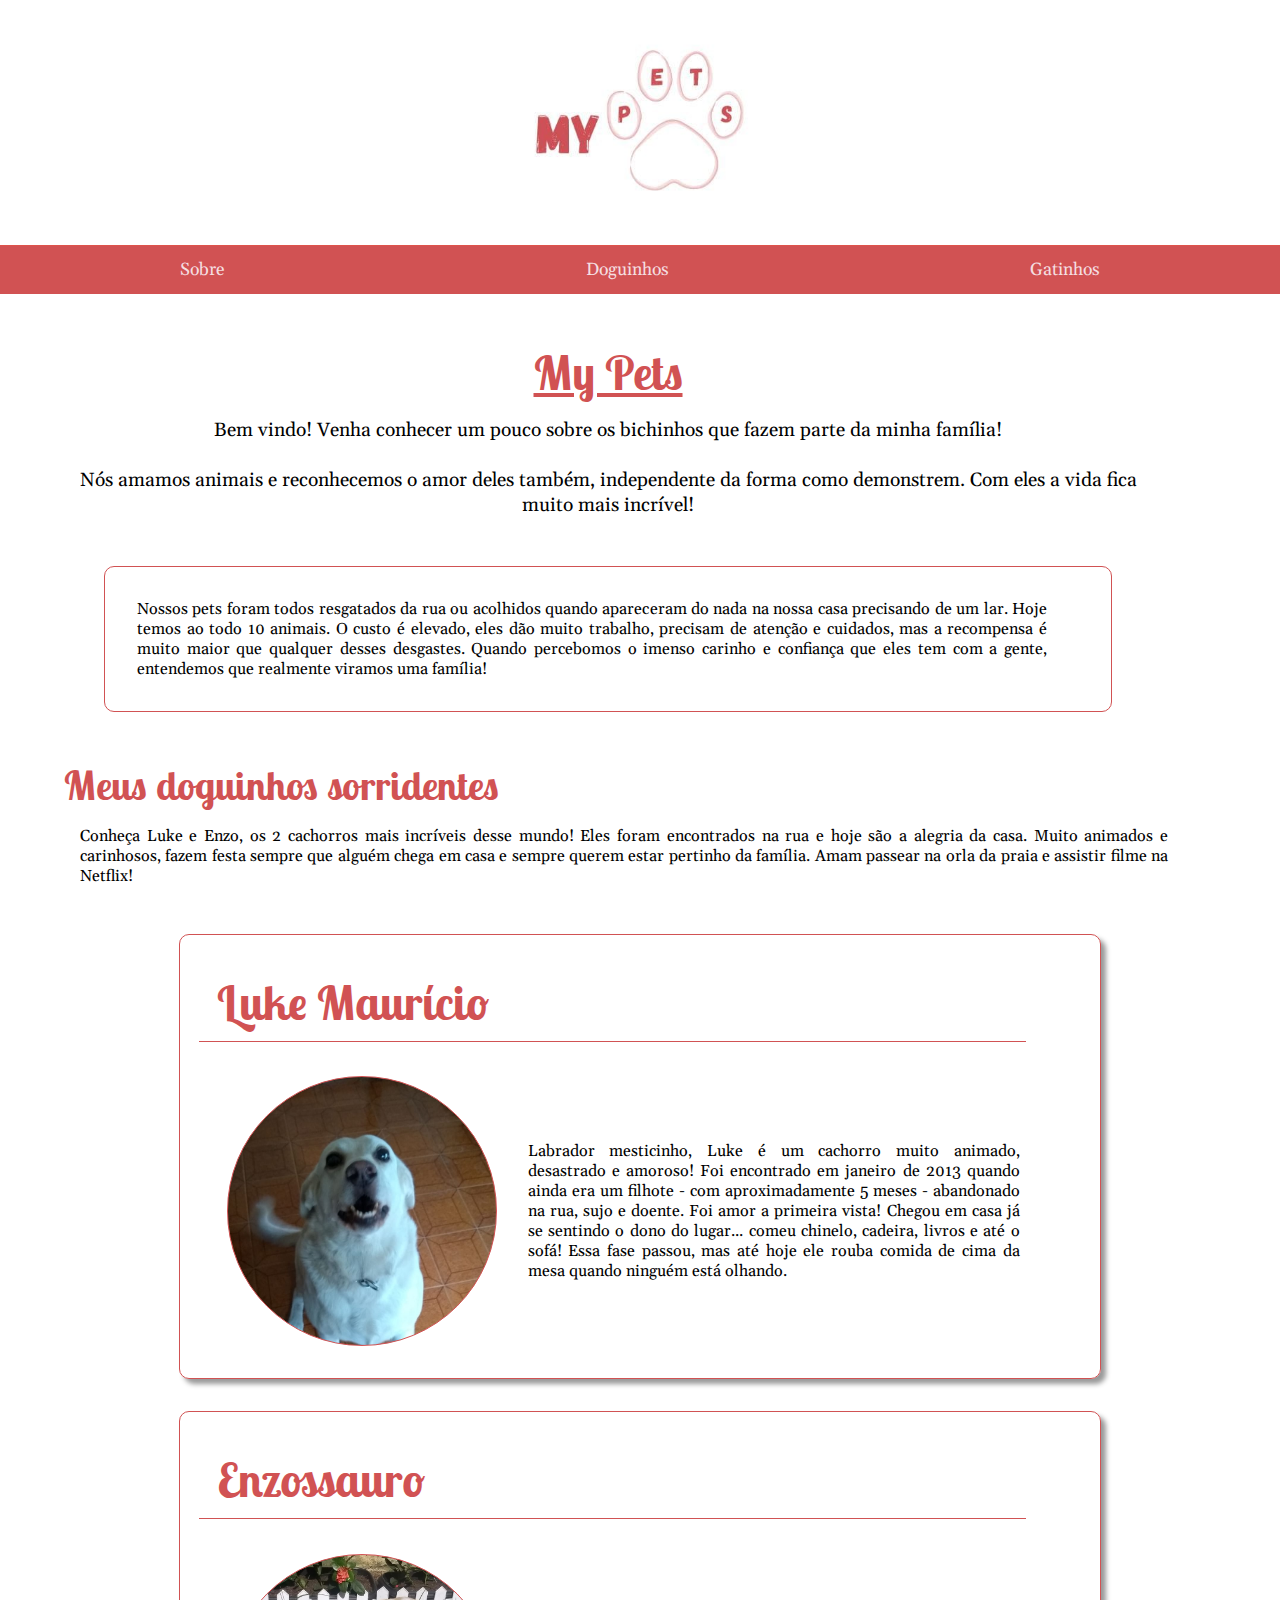
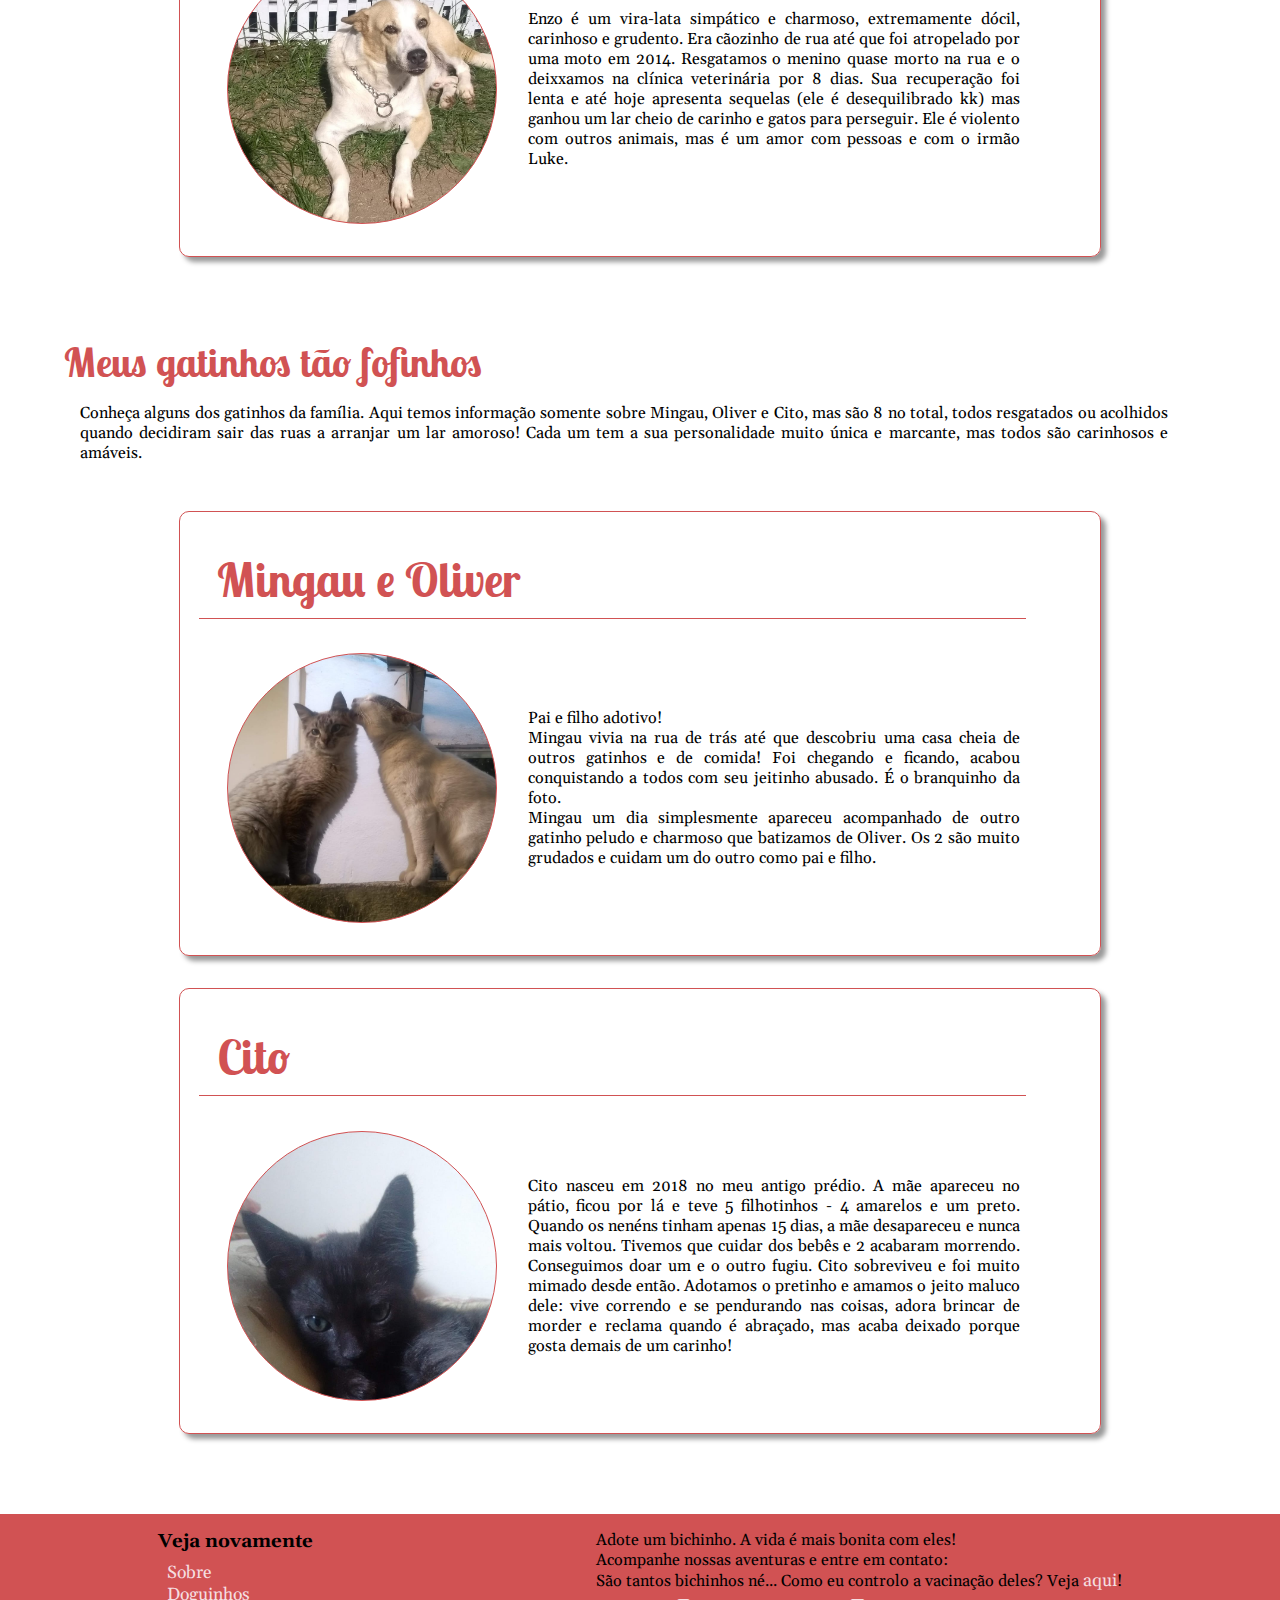
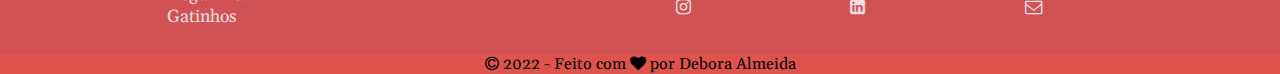
<file: index.html>
<!DOCTYPE html>
<html lang="pt-br">
<head>
    <meta charset="UTF-8">
    <meta http-equiv="X-UA-Compatible" content="IE=edge">
    <meta name="viewport" content="width=device-width, initial-scale=1.0">
    <link rel="stylesheet" href="src/css/styles.css">
    <link rel="stylesheet" href="https://cdnjs.cloudflare.com/ajax/libs/font-awesome/4.7.0/css/font-awesome.min.css">
    <title>My Pets</title>
</head>

<body>
    <header>
        <div class="box-header">
            <div class="box-img">
                <img src="./images/logoMyPets.png" alt="My Pets">
            </div>
        </div>
    </header>
    <nav class="box-nav">
        <ul class="listinha">
            <li><a href="#sobre">Sobre</a></li>
            <li><a href="#doguinhos">Doguinhos</a></li>
            <li><a href="#gatinhos">Gatinhos</a></li>
        </ul>
    </nav>
    <main>
        <secton class="main-content">
            <article class="apresentacao">
                <h1 class="title">My Pets</h1>
                <p class="info">Bem vindo! Venha conhecer um pouco sobre os bichinhos que fazem parte da minha
                    família!<br><br>
                    Nós amamos animais e reconhecemos o amor deles também, independente da forma como demonstrem. Com
                    eles a vida fica muito mais incrível!</p>
                <div id="sobre" class="sobre">
                    <p class="pet-info">Nossos pets foram todos resgatados da rua ou acolhidos quando apareceram do nada
                        na nossa casa precisando de um lar. Hoje temos ao todo 10 animais. O custo é elevado, eles dão
                        muito trabalho, precisam de atenção e cuidados, mas a recompensa é muito maior que qualquer
                        desses desgastes. Quando percebomos o imenso carinho e confiança que eles tem com a gente,
                        entendemos que realmente viramos uma família!<br> </p>
                </div>
            </article>
            <article id="doguinhos" class="box-principal">
                <h2 class="titulo">Meus doguinhos sorridentes</h2>
                <p class="pet-info">Conheça Luke e Enzo, os 2 cachorros mais incríveis desse mundo! Eles foram
                    encontrados na rua e hoje são a alegria da casa. Muito animados e carinhosos, fazem festa sempre que
                    alguém chega em casa e sempre querem estar pertinho da família. Amam passear na orla da praia e
                    assistir filme na Netflix!</p>
                <div class="box-pets">
                    <h2 class="petName">Luke Maurício</h2>
                    <div class="card-pets">
                        <div class="pet-pic LukeM">
                        </div>
                        <div class="pet-info">
                            <p>Labrador mesticinho, Luke é um cachorro muito animado, desastrado e amoroso! Foi
                                encontrado em janeiro de 2013 quando ainda era um filhote - com aproximadamente 5 meses
                                - abandonado na rua, sujo e doente. Foi amor a primeira vista! Chegou em casa já se
                                sentindo o dono do lugar... comeu chinelo, cadeira, livros e até o sofá! Essa fase
                                passou, mas até hoje ele rouba comida de cima da mesa quando ninguém está olhando.</p>
                        </div>
                    </div>
                </div>
                <div class="box-pets">
                    <h2 class="petName">Enzossauro</h2>
                    <div class="card-pets">
                        <div class="pet-pic EnzoS">
                        </div>
                        <div class="pet-info">
                            <p>Enzo é um vira-lata simpático e charmoso, extremamente dócil, carinhoso e grudento. Era
                                cãozinho de rua até que foi atropelado por uma moto em 2014. Resgatamos o menino quase
                                morto na rua e o deixxamos na clínica veterinária por 8 dias. Sua recuperação foi lenta
                                e até hoje apresenta sequelas (ele é desequilibrado kk) mas ganhou um lar cheio de
                                carinho e gatos para perseguir. Ele é violento com outros animais, mas é um amor com
                                pessoas e com o irmão Luke.</p>
                        </div>
                    </div>
                </div>
            </article>
            <article id="gatinhos" class="box-principal">
                <h2 class="titulo">Meus gatinhos tão fofinhos</h2>
                <p class="pet-info">Conheça alguns dos gatinhos da família. Aqui temos informação somente sobre Mingau,
                    Oliver e Cito, mas são 8 no total, todos resgatados ou acolhidos quando decidiram sair das ruas a
                    arranjar um lar amoroso! Cada um tem a sua personalidade muito única e marcante, mas todos são
                    carinhosos e amáveis.
                </p>
                <div class="box-pets">
                    <h2 class="petName">Mingau e Oliver</h2>
                    <div class="card-pets">
                        <div class="pet-pic MingoOliv">
                        </div>
                        <div class="pet-info">
                            <p>Pai e filho adotivo!<br>
                                Mingau vivia na rua de trás até que descobriu uma casa cheia de outros gatinhos e de
                                comida! Foi chegando e ficando, acabou conquistando a todos com seu jeitinho abusado. É
                                o branquinho da foto.<br> Mingau um dia simplesmente apareceu acompanhado de outro
                                gatinho peludo e charmoso que batizamos de Oliver. Os 2 são muito grudados e cuidam um
                                do outro como pai e filho.</p>
                        </div>
                    </div>
                </div>
                <div class="box-pets">
                    <h2 class="petName">Cito</h2>
                    <div class="card-pets">
                        <div class="pet-pic Cito">
                        </div>
                        <div class="pet-info">
                            <p>Cito nasceu em 2018 no meu antigo prédio. A mãe apareceu no pátio, ficou por lá e teve 5
                                filhotinhos - 4 amarelos e um preto. Quando os nenéns tinham apenas 15 dias, a mãe
                                desapareceu e nunca mais voltou. Tivemos que cuidar dos bebês e 2 acabaram morrendo.
                                Conseguimos doar um e o outro fugiu. Cito sobreviveu e foi muito mimado desde então.
                                Adotamos o pretinho e amamos o jeito maluco dele: vive correndo e se pendurando nas
                                coisas, adora brincar de morder e reclama quando é abraçado, mas acaba deixado porque
                                gosta demais de um carinho!</p>
                        </div>
                    </div>
                </div>
            </article>
        </secton>
    </main>
    <footer>
        <div class="box-footer">
            <div class="box-menu">
                <nav>
                    <h3>Veja novamente</h3>
                    <ul class="listinha2">
                        <li><a href="#">Sobre</a></li>
                        <li><a href="#">Doguinhos</a></li>
                        <li><a href="#">Gatinhos</a></li>
                    </ul>
                </nav>
            </div>
            <div class="footer-info">
                <p>Adote um bichinho. A vida é mais bonita com eles!</p>
                <p>Acompanhe nossas aventuras e entre em contato:</p>
                <p>São tantos bichinhos né... Como eu controlo a vacinação deles? Veja <a href="/src/pages/pets.html" class="otherLink">aqui</a>!</p>
                <div class="box-icons">
                    <ul class="listinha">
                        <li><a href="#"><i class="fa fa-instagram" aria-hidden="true"></i></a></li>
                        <li><a href="#"><i class="fa fa-linkedin-square" aria-hidden="true"></i></a></li>
                        <li><a href="#"><i class="fa fa-envelope-o" aria-hidden="true"></i></a></li>
                    </ul>
                </div>
            </div>
        </div>
        <div class="footer-of-footer">
            <p><i class="fa fa-copyright" aria-hidden="true"></i> 2022 - Feito com <i class="fa fa-heart"
                    aria-hidden="true"></i> por Debora Almeida</p>
        </div>

    </footer>
</body>

</html>
</file>
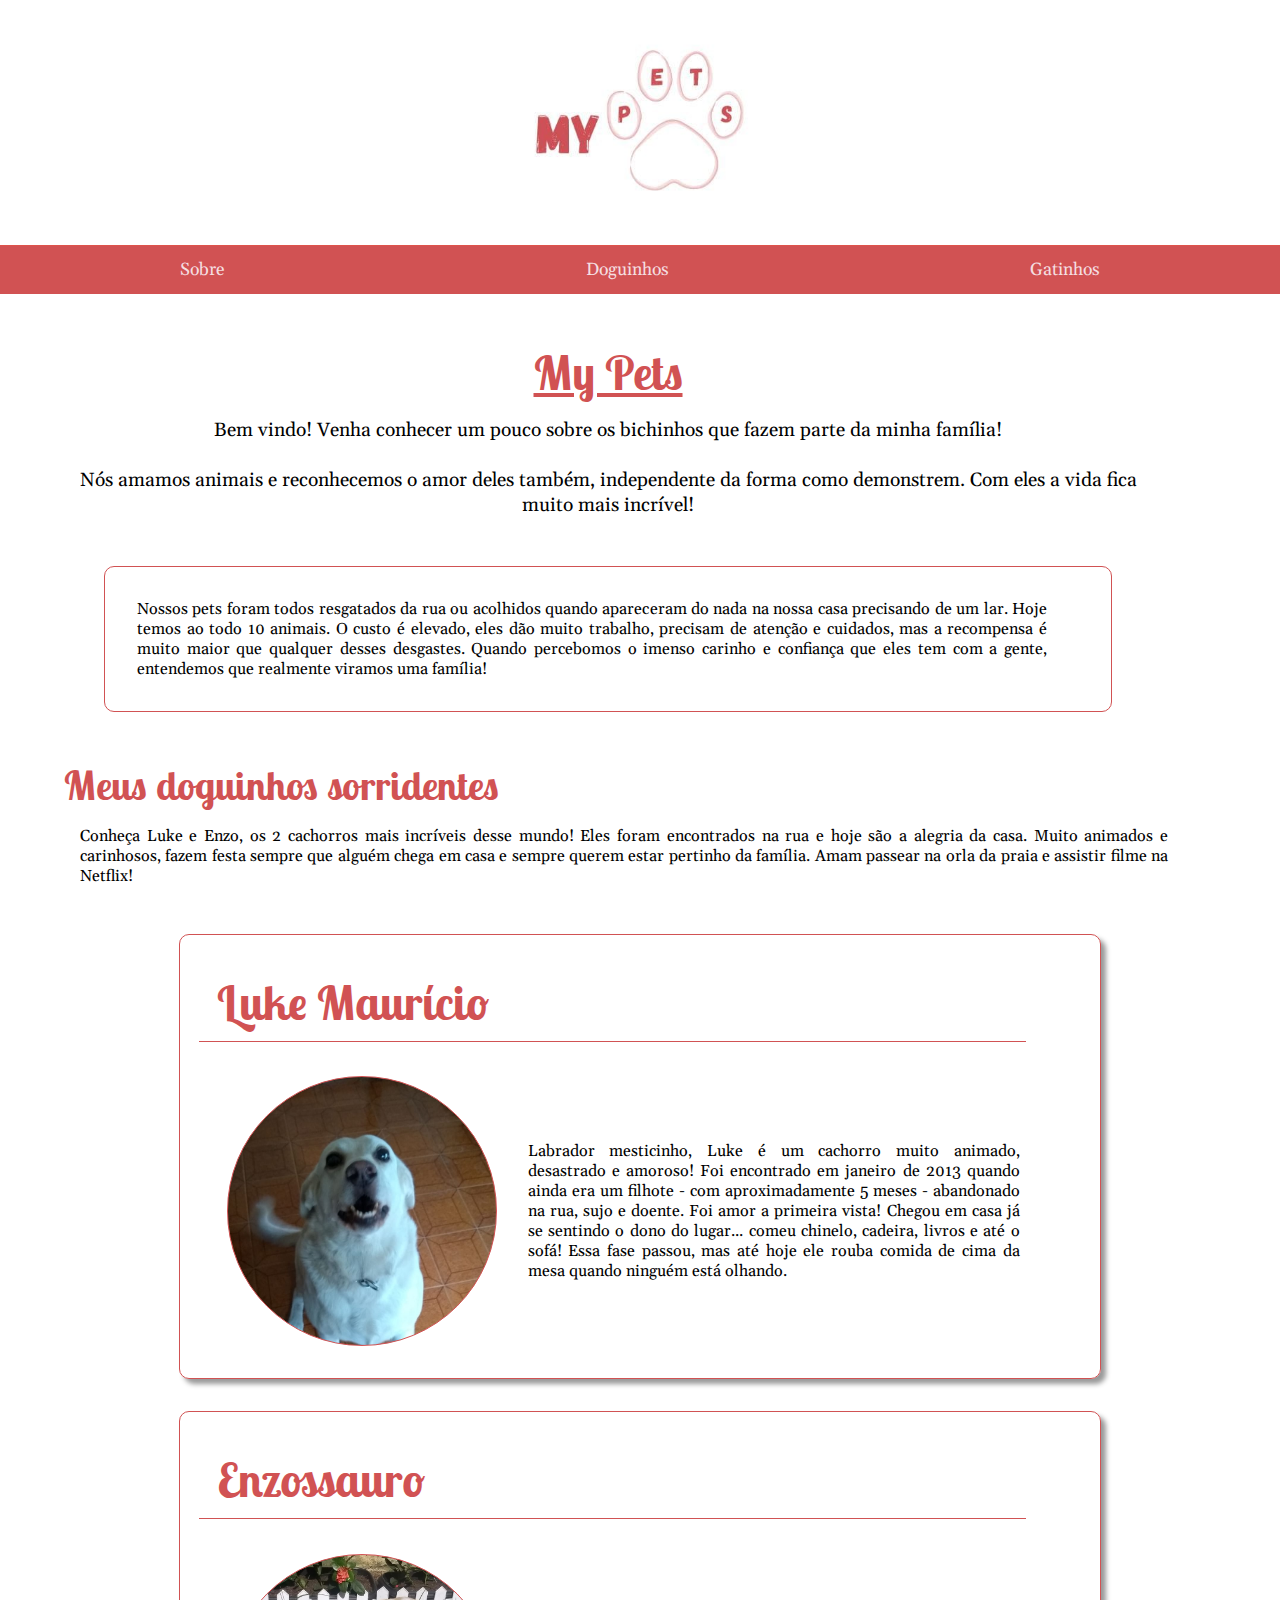
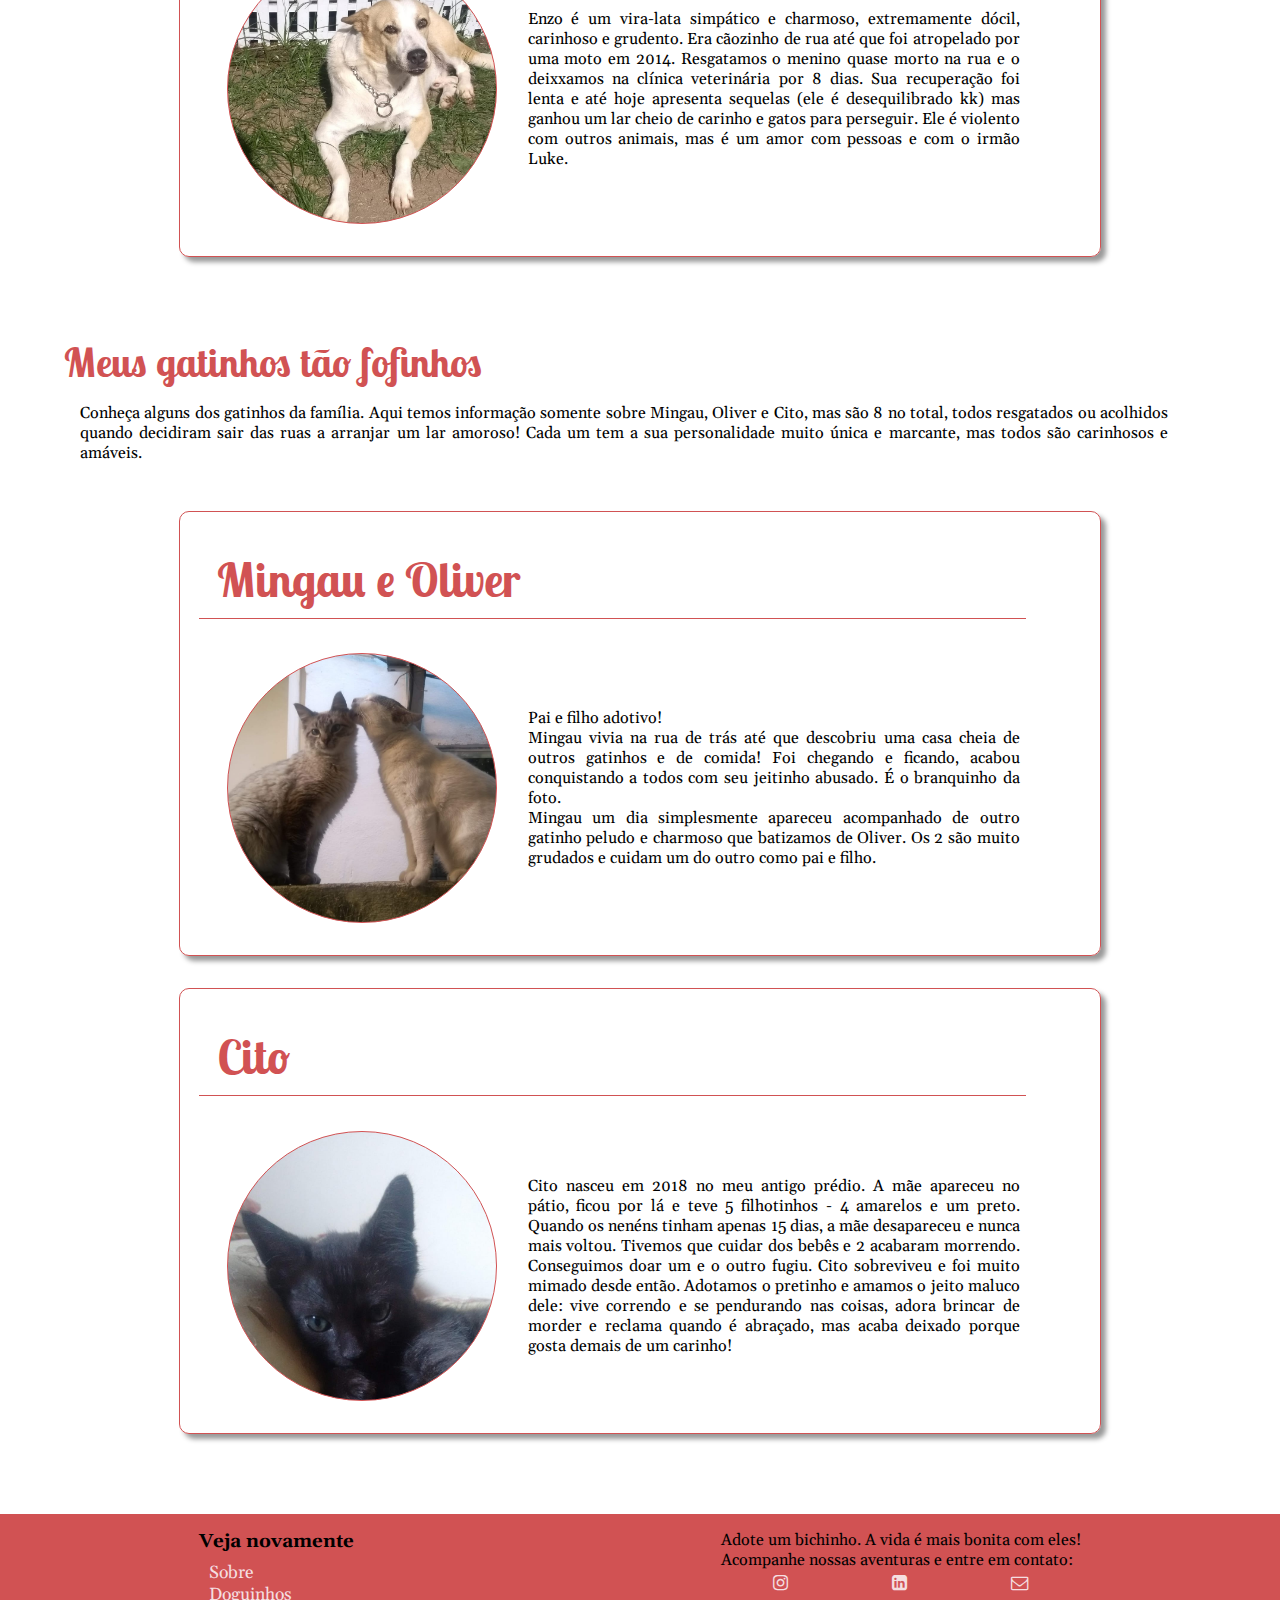
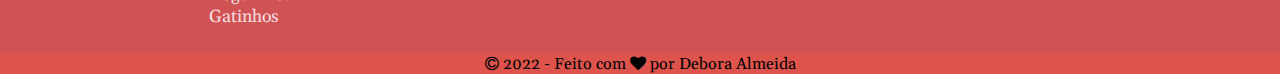
<file: public/index.html>
<!DOCTYPE html>
<html lang="en">
<head>
    <meta charset="UTF-8">
    <meta http-equiv="X-UA-Compatible" content="IE=edge">
    <meta name="viewport" content="width=device-width, initial-scale=1.0">
    <link rel="stylesheet" href="../src/css/styles.css">
    <link rel="stylesheet" href="https://cdnjs.cloudflare.com/ajax/libs/font-awesome/4.7.0/css/font-awesome.min.css">
    <title>My Pets</title>
</head>
<body>
    <header>
        <div class="box-header">
            <div class="box-img">
                <img src="../images/logoMyPets.png" alt="My Pets">
            </div>
        </div>
    </header>
    <nav class="box-nav">
        <ul class="listinha">
            <li><a href="#sobre">Sobre</a></li>
            <li><a href="#doguinhos">Doguinhos</a></li>
            <li><a href="#gatinhos">Gatinhos</a></li>
        </ul>
    </nav>
        <main>
            <secton class="main-content">
                <article class="apresentacao">
                    <h1 class="title">My Pets</h1>
                    <p class="info">Bem vindo! Venha conhecer um pouco sobre os bichinhos que fazem parte da minha família!<br><br>
                    Nós amamos animais e reconhecemos o amor deles também, independente da forma como demonstrem. Com eles a vida fica muito mais incrível!</p>
                    <div id="sobre" class="sobre">
                        <p class="pet-info">Nossos pets foram todos resgatados da rua ou acolhidos quando apareceram do nada na nossa casa precisando de um lar. Hoje temos ao todo 10 animais. O custo é elevado, eles dão muito trabalho, precisam de atenção e cuidados, mas a recompensa é muito maior que qualquer desses desgastes. Quando percebomos o imenso carinho e confiança que eles tem com a gente, entendemos que realmente viramos uma família!<br> </p>
                    </div>
                </article>
                <article id="doguinhos" class="box-principal">
                    <h2 class="titulo">Meus doguinhos sorridentes</h2>
                    <p class="pet-info">Conheça Luke e Enzo, os 2 cachorros mais incríveis desse mundo! Eles foram encontrados na rua e hoje são a alegria da casa. Muito animados e carinhosos, fazem festa sempre que alguém chega em casa e sempre querem estar pertinho da família. Amam passear na orla da praia e assistir filme na Netflix!</p>
                    <div class="box-pets">
                        <h2 class="petName">Luke Maurício</h2>
                        <div class="card-pets">
                            <div class="pet-pic LukeM">
                            </div>
                            <div class="pet-info">
                                <p>Labrador mesticinho, Luke é um cachorro muito animado, desastrado e amoroso! Foi encontrado em janeiro de 2013 quando ainda era um filhote - com aproximadamente 5 meses - abandonado na rua, sujo e doente. Foi amor a primeira vista! Chegou em casa já se sentindo o dono do lugar... comeu chinelo, cadeira, livros e até o sofá! Essa fase passou, mas até hoje ele rouba comida de cima da mesa quando ninguém está olhando.</p>
                            </div>
                        </div>
                    </div>
                    <div class="box-pets">
                        <h2 class="petName">Enzossauro</h2>
                        <div class="card-pets">
                            <div class="pet-pic EnzoS">
                            </div>
                            <div class="pet-info">
                                <p>Enzo é um vira-lata simpático e charmoso, extremamente dócil, carinhoso e grudento. Era cãozinho de rua até que foi atropelado por uma moto em 2014. Resgatamos o menino quase morto na rua e o deixxamos na clínica veterinária por 8 dias. Sua recuperação foi lenta e até hoje apresenta sequelas (ele é desequilibrado kk) mas ganhou um lar cheio de carinho e gatos para perseguir. Ele é violento com outros animais, mas é um amor com pessoas e com o irmão Luke.</p>
                            </div>
                        </div>
                    </div>
                </article>
                <article id="gatinhos" class="box-principal">
                    <h2 class="titulo">Meus gatinhos tão fofinhos</h2>
                    <p class="pet-info">Conheça alguns dos gatinhos da família. Aqui temos informação somente sobre Mingau, Oliver e Cito, mas são 8 no total, todos resgatados ou acolhidos quando decidiram sair das ruas a arranjar um lar amoroso! Cada um tem a sua personalidade muito única e marcante, mas todos são carinhosos e amáveis.
                        </p>
                    <div class="box-pets">
                        <h2 class="petName">Mingau e Oliver</h2>
                        <div class="card-pets">
                            <div class="pet-pic MingoOliv">
                            </div>
                            <div class="pet-info">
                                <p>Pai e filho adotivo!<br>
                                Mingau vivia na rua de trás até que descobriu uma casa cheia de outros gatinhos e de comida! Foi chegando e ficando, acabou conquistando a todos com seu jeitinho abusado. É o branquinho da foto.<br> Mingau um dia simplesmente apareceu acompanhado de outro gatinho peludo e charmoso que batizamos de Oliver. Os 2 são muito grudados e cuidam um do outro como pai e filho.</p>
                            </div>
                        </div>
                    </div>
                    <div class="box-pets">
                        <h2 class="petName">Cito</h2>
                        <div class="card-pets">
                            <div class="pet-pic Cito">
                            </div>
                            <div class="pet-info">
                                <p>Cito nasceu em 2018 no meu antigo prédio. A mãe apareceu no pátio, ficou por lá e teve 5 filhotinhos - 4 amarelos e um preto. Quando os nenéns tinham apenas 15 dias, a mãe desapareceu e nunca mais voltou. Tivemos que cuidar dos bebês e 2 acabaram morrendo. Conseguimos doar um e o outro fugiu. Cito sobreviveu e foi muito mimado desde então. Adotamos o pretinho e amamos o jeito maluco dele: vive correndo e se pendurando nas coisas, adora brincar de morder e reclama quando é abraçado, mas acaba deixado porque gosta demais de um carinho!</p>
                            </div>
                        </div>
                    </div>
                </article>
            </secton>
        </main>
    <footer>
        <div class="box-footer">
            <div class="box-menu">
                <nav>
                    <h3>Veja novamente</h3>
                    <ul class="listinha2">
                        <li><a href="#">Sobre</a></li>
                        <li><a href="#">Doguinhos</a></li>
                        <li><a href="#">Gatinhos</a></li>
                    </ul>
                </nav>
            </div>
            <div class="footer-info">
                <p>Adote um bichinho. A vida é mais bonita com eles!</p>
                <p>Acompanhe nossas aventuras e entre em contato:</p>
                <div class="box-icons">
                    <ul class="listinha">
                        <li><a href="#"><i class="fa fa-instagram" aria-hidden="true"></i></a></li>
                        <li><a href="#"><i class="fa fa-linkedin-square" aria-hidden="true"></i></a></li>
                        <li><a href="#"><i class="fa fa-envelope-o" aria-hidden="true"></i></a></li>
                    </ul>
                </div>
            </div>
        </div>
        <div class="footer-of-footer">
            <p><i class="fa fa-copyright" aria-hidden="true"></i> 2022 - Feito com <i class="fa fa-heart" aria-hidden="true"></i> por Debora Almeida</p>
        </div>

    </footer>
</body>
</html>
</file>
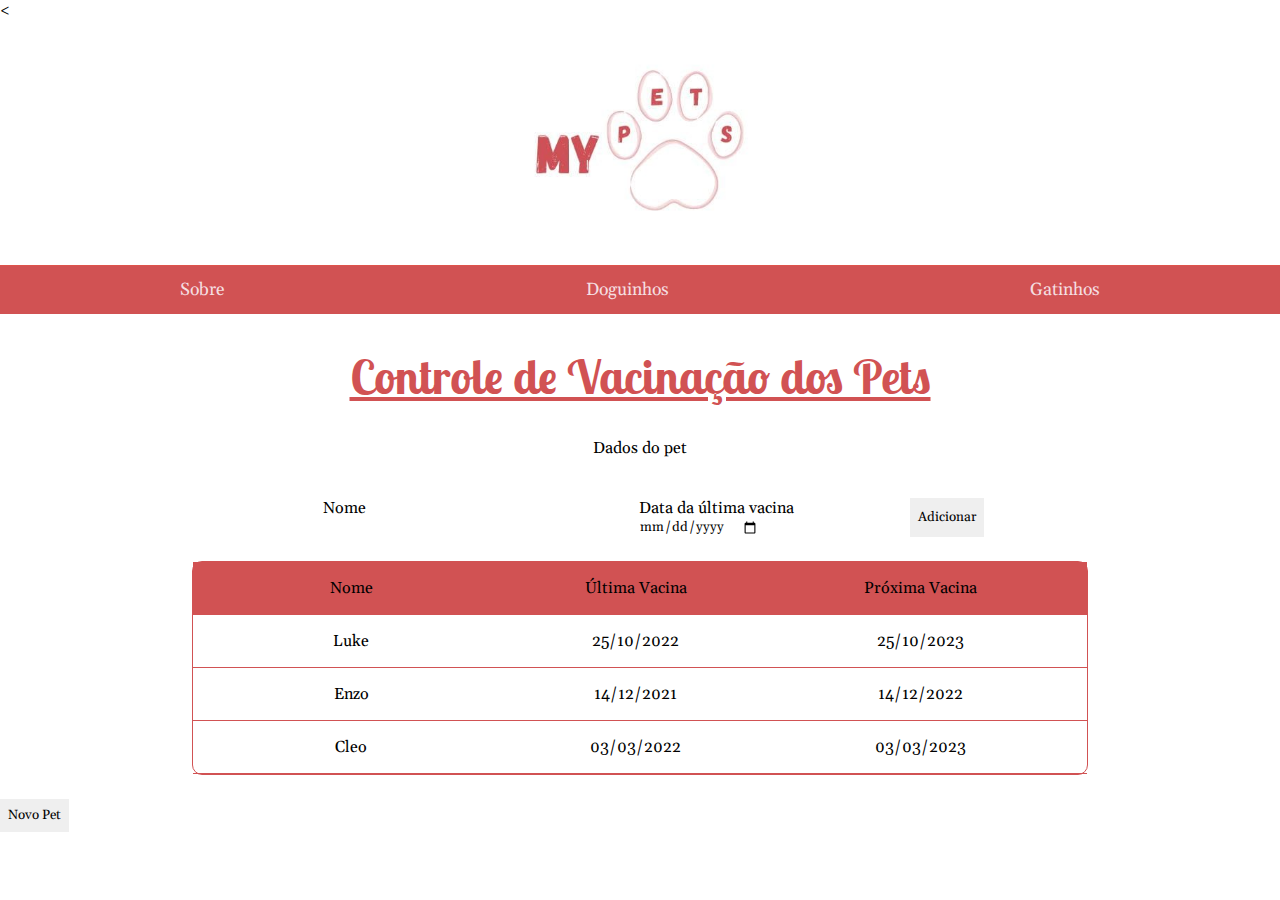
<file: src/pages/pets.html>
<<!DOCTYPE html>
<html lang="pt-br">
<head>
    <meta charset="UTF-8">
    <meta http-equiv="X-UA-Compatible" content="IE=edge">
    <meta name="viewport" content="width=device-width, initial-scale=1.0">
    <link rel="stylesheet" href="/src/css/styles.css">
    <link rel="stylesheet" href="/src/css/pets.css">
    <link rel="stylesheet" href="https://cdnjs.cloudflare.com/ajax/libs/font-awesome/4.7.0/css/font-awesome.min.css">
    <script src="/src/js/script.js" async></script>
    <title>My Pets</title>
</head>
<body>
    <header>
        <div class="box-header">
            <div class="box-img">
                <img src="/images/logoMyPets.png" alt="My Pets">
            </div>
        </div>
    </header>
    <nav class="box-nav">
        <ul class="listinha">
            <li><a href="#sobre">Sobre</a></li>
            <li><a href="#doguinhos">Doguinhos</a></li>
            <li><a href="#gatinhos">Gatinhos</a></li>
        </ul>
    </nav>
    <main>
        <h2 class="title center-text">Controle de Vacinação dos Pets</h2>
        <form action="#" method="get" class="pretty-form">
            <fieldset>
                <legend class="center-text">Dados do pet</legend>
                <div class="box-grid">
                    <div class="mini-box">
                        <label for="nome">Nome</label>
                        <input type="text" name="nome" id="nome">
                    </div>
                    <div class="mini-box">
                        <label for="ultima">Data da última vacina</label>
                        <input type="date" name="ultima" id="ultima">
                    </div>
                    <button type="button" id="btn-add" class="btn">Adicionar</button>
                </div>                    
            </fieldset>
        </form>
        <div class="tabela">
            <div class="box-row first-row">
                <div class="col">
                    <label for="">Nome</label>
                </div>
                <div class="col">
                    <label for="">Última Vacina</label>
                </div>
                <div class="col">
                    <label for="">Próxima Vacina</label>
                </div>
            </div>
            <div class="box-row pet-0">
                <div class="col pet-nome">
                    <span></span>
                </div>
                <div class="col pet-ultima">
                    <span></span>
                </div>
                <div class="col pet-proxima">
                    <span></span>
                </div>
            </div>
            <div class="box-row pet-1">
                <div class="col pet-nome">
                    <span></span>
                </div>
                <div class="col pet-ultima">
                    <span></span>
                </div>
                <div class="col pet-proxima">
                    <span></span>
                </div>
            </div>
            <div class="box-row pet-2">
                <div class="col pet-nome">
                    <span></span>
                </div>
                <div class="col pet-ultima">
                    <span></span>
                </div>
                <div class="col pet-proxima">
                    <span></span>
                </div>
            </div>
        </div>
        <button id="addPet" class="btn">Novo Pet</button>
    </main>
    
</body>
</html>
</file>
<file: src/css/styles.css>
@import url('https://fonts.googleapis.com/css2?family=Gelasio:ital,wght@0,400;0,500;0,600;0,700;1,400;1,500;1,600;1,700&family=Lobster+Two:ital,wght@0,400;0,700;1,400;1,700&family=Montserrat:ital,wght@0,800;1,800&display=swap');

:root {
    --card-color: #f5dee0;
    --font-color: #0D160B;
    --major-color: #D15253;
    --contrast-color: #DE534B;
    --background-color: #D0F1BF;
    --font-titles: 'Lobster Two', cursive;
    --font-principal:'Gelasio', serif;
}

* {
    box-sizing: border-box;
    margin: 0;
    padding: 0;
    border: 0;
    font-family: var(--font-principal);
    text-decoration: none;
}

/*HEADER*/

.box-header{
    display: flex;
    justify-content: center;
}

.box-img{
    display:flex;
    justify-content: center;
    width: 50%;
}

.box-img img{
    width: 40%;
}

/*NAV - TOP*/

.box-nav{
    position:sticky;
    top:0;
    background-color: var(--major-color);
    border-top: 1px solid var(--contrast-color);
}

.listinha{
    display:flex;
    justify-content: space-around;
    list-style: none;
}

.listinha li{
    padding: 1%;
}

.listinha a, .listinha2 a, .otherLink{
    color: var(--card-color);
    font-size: 1.1rem;

}

.listinha a:hover,
.listinha2 a:hover {
    color: var(--font-color);
}

/*CONTEÚDO*/

.apresentacao{
    width: 90%;
    margin: 2rem;
    padding: 1rem 1rem 0 1rem;
    text-align:center
}

.title{
    font-family: var(--font-titles);
    font-size: 3rem;
    text-decoration: underline;
    color: var(--major-color);

}

.info{
    margin: auto;
    padding: 1rem;
    font-size:1.2rem;
}

.box-principal{
    margin: 3rem auto;
    width: 90%;
   margin-bottom: 5rem;
    /* border: 1px solid var(--major-color);
    border-radius: 10px;
    box-shadow: 5px 5px 5px #999; */
}

.titulo{
    font-family: var(--font-titles);
    font-size: 2.5rem;
    color: var(--major-color);
}

.sobre{
    margin: 2rem auto;
    padding:1rem;
    width:90%;
    border: 1px solid var(--major-color);
    border-radius: 10px;
}

/*CARDS*/

.petName{
    width: 90%;
    padding: 2% 2% 1% 2%;
    margin: 2%;
    font-family: var(--font-titles);
    font-size: 3rem;
    color: var(--major-color);
    border-bottom: 0.9px solid var(--major-color);

}

.box-pets{
    margin: 2rem auto;
    width: 80%;
    border: 1px solid var(--major-color);
    border-radius: 10px;
    box-shadow: 5px 5px 5px #999;
}

.card-pets{
    padding: 1rem 2rem 2rem 2rem;
    margin: auto;
    display: grid;
    grid-template-columns: 35% 65%;
}

.pet-pic {
    margin: auto;
    width: 30vh;
    height: 30vh;
    border-radius: 50%;
    border: 1px solid var(--major-color);
} 

.pet-info{
    margin: auto;
    padding: 1rem 3rem 1rem 1rem;
    text-align: justify;
}

/*FOTOS DOS PETS*/
.LukeM{
    background-image: url(../../images/Luke001.jpeg);
    background-size: cover;
    background-position: 0 -50px;
}

.EnzoS{
    background-image: url(../../images/Enzo001.jpeg);
    background-size: cover;
    background-position:-110px;
    
}

.MingoOliv{
    background-image: url(../../images/Mingau_Oliver.jpeg);
    background-size: cover;
    background-position: -60px;

}
.Cito{
    background-image: url(../../images/Cito001.jpeg);
    background-size: cover;
}

/*FOOTER*/

.box-footer{
    display: flex;
    justify-content: space-around;
    padding: 1rem;
    background-color: #D15253;
}
.footer-of-footer{
    text-align: center;
    background-color: #DE534B;
}

.listinha2{
    list-style: none;
    padding: 0.6rem;;
}


@media (max-width: 790px){
    .box-pets{
        width: 95%;
        padding:0.8rem; 
    }
    .pet-info{
        padding:1rem 0.5rem;
    }
    .card-pets{
        grid-template-columns: 100%;
    }
    .box-menu{
        display:none;
    }
}
</file>
<file: src/css/pets.css>
.center-text{
    margin: 2rem auto;
    text-align: center;
}

.pretty-form{
    width: 60%;
    margin: 1rem auto;
}

.box-grid{
    display: grid;
    grid-template-columns: 40% 40% 20%;
}

.box-grid label{
    display:block;
}

.mini-box{
    margin: 0 auto;
    padding: 0.5rem;
}

.btn{
    margin: 0.5rem auto;
    cursor: pointer;
    padding:0.5rem;

}
/*TABELA*/

.tabela{
    width:70%;
    margin: 1rem auto;
    display: grid;
    border:1px solid var(--major-color);
    border-radius: 10px;
    /* grid-template-rows: 100%; */
}

.box-row{
    display: grid;
    grid-template-columns: 33% 33% 33%;
    border-bottom: 1px solid var(--major-color);
    padding:1rem;
    text-align: center;
}

.first-row{
    text-align: center;
    background-color: var(--major-color);

}
</file>
